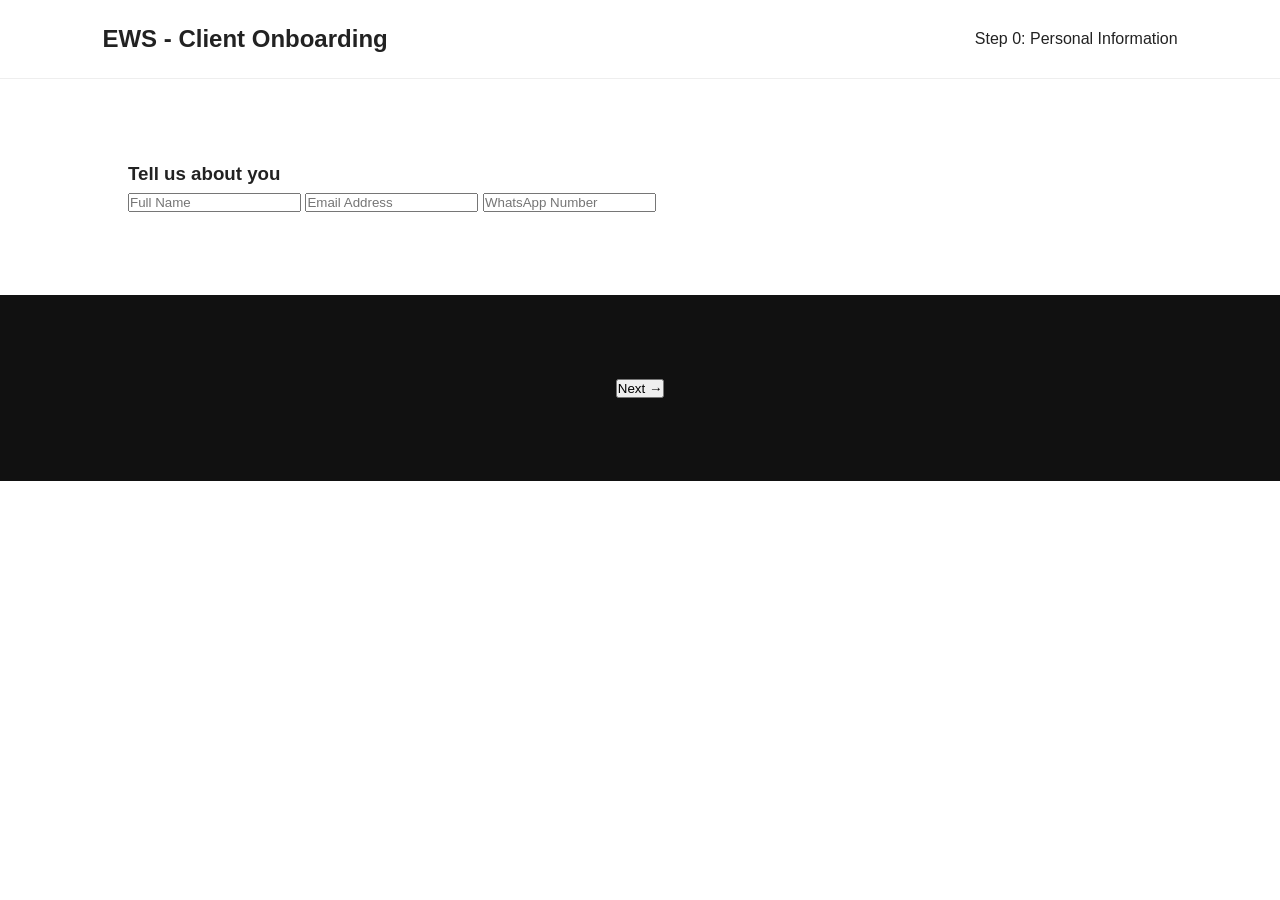
<file: request-step0.html>
<!DOCTYPE html>
<html lang="en">

<head>
<meta charset="UTF-8">
<meta name="viewport" content="width=device-width, initial-scale=1.0">
<title>Step 0 | Client Info</title>
<link rel="stylesheet" href="style.css">
</head>

<body>

<header>
    <h2>EWS - Client Onboarding</h2>
    <p>Step 0: Personal Information</p>
</header>

<section class="form-box">

    <h3>Tell us about you</h3>

    <input type="text" id="fullName" placeholder="Full Name">
    <input type="email" id="email" placeholder="Email Address">
    <input type="text" id="whatsapp" placeholder="WhatsApp Number">

</section>

<section class="cta">

    <button onclick="nextStep0()">Next →</button>

</section>

<script src="script.js"></script>

</body>

</html>
</file>
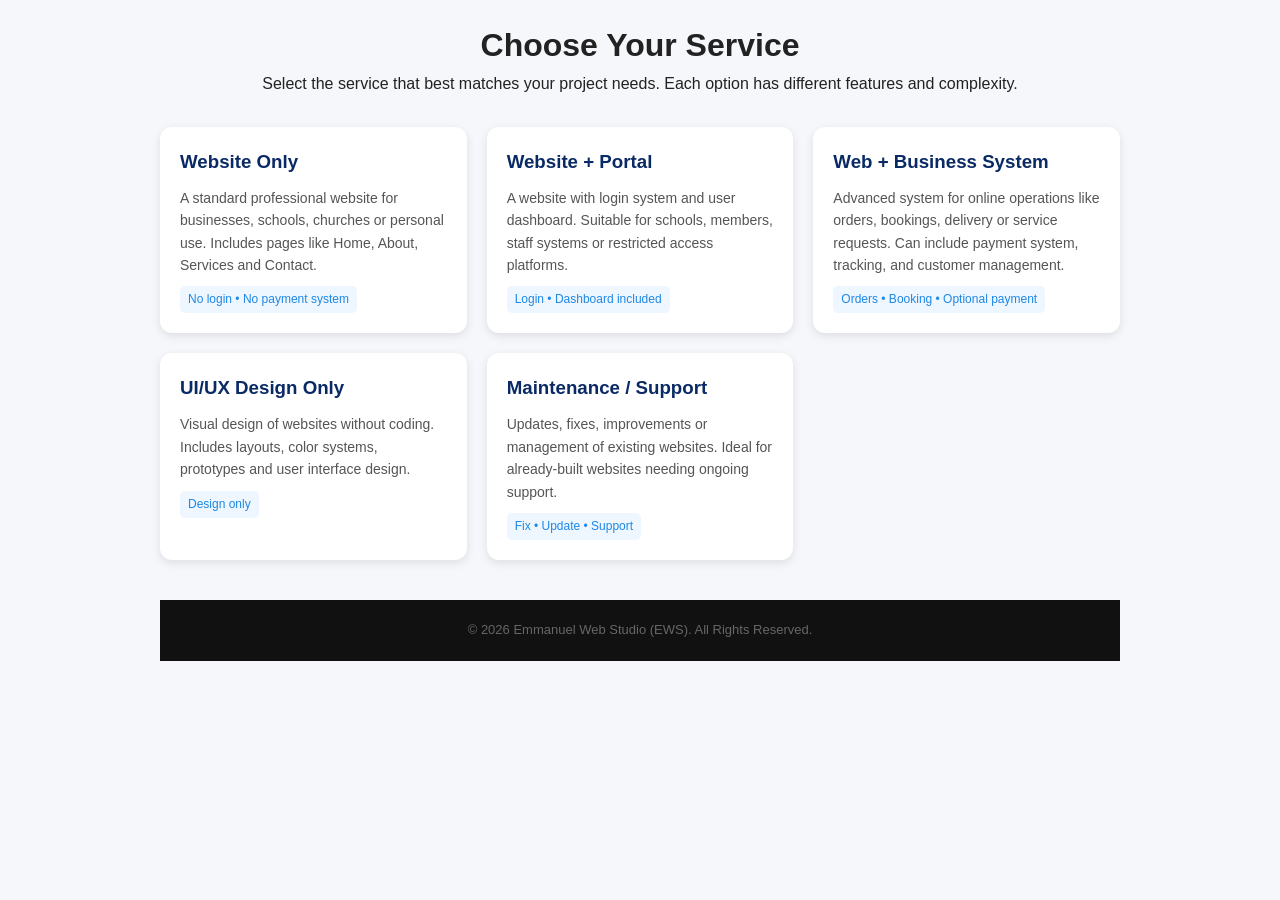
<file: request-step1.html>
<!DOCTYPE html>
<html lang="en">

<head>
<meta charset="UTF-8">
<meta name="viewport" content="width=device-width, initial-scale=1.0">
<title>Step 1 | Service Selection</title>

<link rel="stylesheet" href="style.css">

<style>
body{
    font-family:Arial;
    background:#f5f7fa;
    margin:0;
}

.container{
    max-width:1000px;
    margin:auto;
    padding:20px;
}

.header{
    text-align:center;
    margin-bottom:30px;
}

.card-grid{
    display:grid;
    grid-template-columns:repeat(auto-fit,minmax(250px,1fr));
    gap:20px;
}

.card{
    background:white;
    padding:20px;
    border-radius:12px;
    box-shadow:0 3px 10px rgba(0,0,0,0.1);
    cursor:pointer;
    transition:0.3s;
}

.card:hover{
    transform:translateY(-5px);
    border:2px solid #1E88E5;
}

.card h3{
    color:#0A2A66;
    margin-bottom:10px;
}

.card p{
    color:#555;
    font-size:14px;
    line-height:1.6;
}

.badge{
    display:inline-block;
    padding:4px 8px;
    font-size:12px;
    background:#eef6ff;
    color:#1E88E5;
    border-radius:5px;
    margin-top:10px;
}

footer{
    text-align:center;
    margin-top:40px;
    padding:20px;
    font-size:13px;
    color:#666;
}
</style>

</head>

<body>

<div class="container">

    <div class="header">
        <h1>Choose Your Service</h1>
        <p>Select the service that best matches your project needs. Each option has different features and complexity.</p>
    </div>

    <div class="card-grid">

        <!-- WEBSITE ONLY -->
        <div class="card" onclick="selectService('website')">
            <h3>Website Only</h3>
            <p>
                A standard professional website for businesses, schools, churches or personal use.
                Includes pages like Home, About, Services and Contact.
            </p>
            <span class="badge">No login • No payment system</span>
        </div>

        <!-- PORTAL -->
        <div class="card" onclick="selectService('portal')">
            <h3>Website + Portal</h3>
            <p>
                A website with login system and user dashboard.
                Suitable for schools, members, staff systems or restricted access platforms.
            </p>
            <span class="badge">Login • Dashboard included</span>
        </div>

        <!-- BUSINESS SYSTEM -->
        <div class="card" onclick="selectService('business')">
            <h3>Web + Business System</h3>
            <p>
                Advanced system for online operations like orders, bookings, delivery or service requests.
                Can include payment system, tracking, and customer management.
            </p>
            <span class="badge">Orders • Booking • Optional payment</span>
        </div>

        <!-- UI/UX -->
        <div class="card" onclick="selectService('uiux')">
            <h3>UI/UX Design Only</h3>
            <p>
                Visual design of websites without coding.
                Includes layouts, color systems, prototypes and user interface design.
            </p>
            <span class="badge">Design only</span>
        </div>

        <!-- MAINTENANCE -->
        <div class="card" onclick="selectService('maintenance')">
            <h3>Maintenance / Support</h3>
            <p>
                Updates, fixes, improvements or management of existing websites.
                Ideal for already-built websites needing ongoing support.
            </p>
            <span class="badge">Fix • Update • Support</span>
        </div>

    </div>

    <footer>
        © 2026 Emmanuel Web Studio (EWS). All Rights Reserved.
    </footer>

</div>

<script>
function selectService(service){
    sessionStorage.setItem("serviceType", service);
    window.location.href = "request-step2.html";
}
</script>

</body>

</html>
</file>
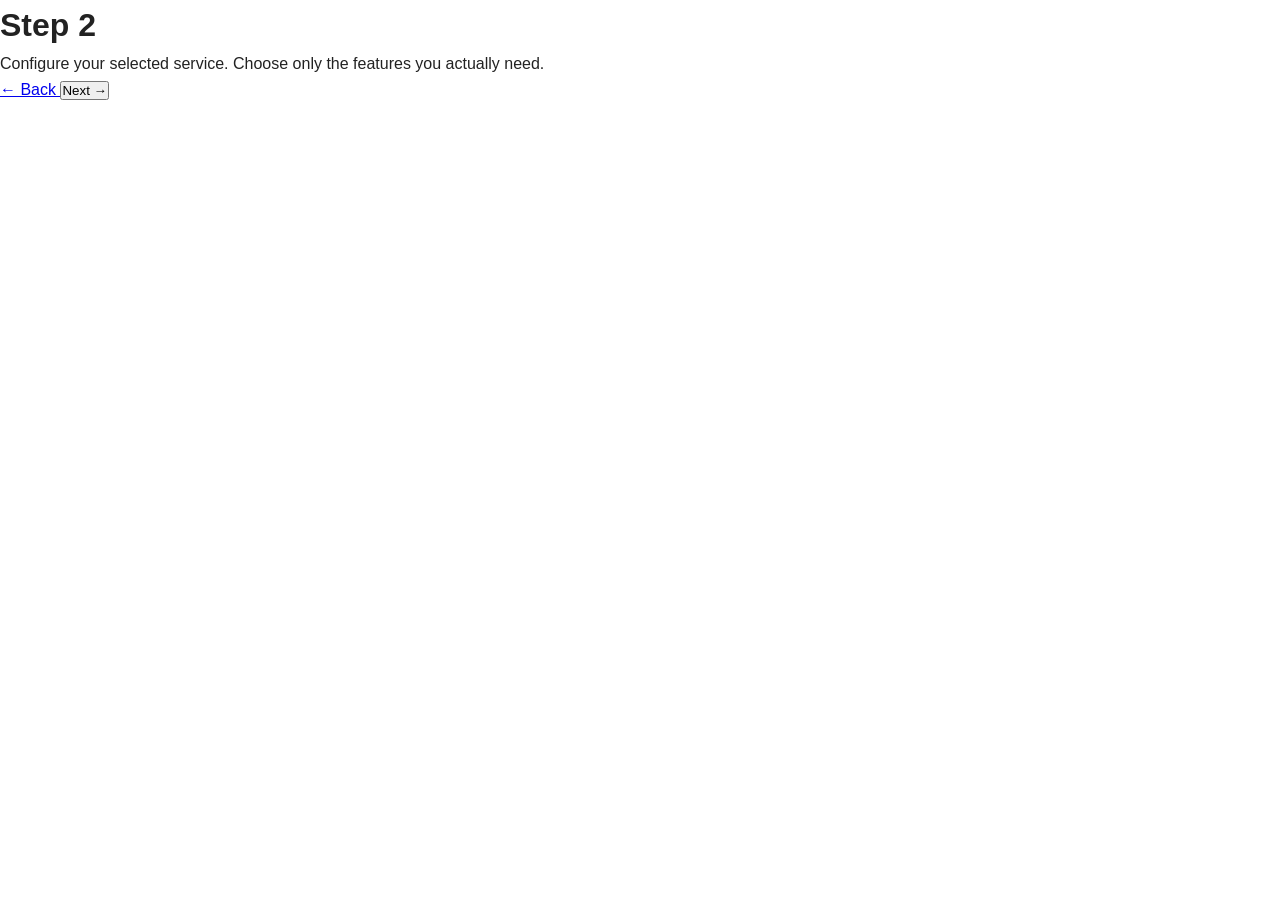
<file: request-step2.html>
<!DOCTYPE html>
<html lang="en">

<head>
<meta charset="UTF-8">
<meta name="viewport" content="width=device-width, initial-scale=1.0">

<title>Step 2 - Service Configuration</title>

<link rel="stylesheet" href="style.css">
</head>

<body>

<div class="form-container">

    <h1>Step 2</h1>

    <p>
        Configure your selected service. Choose only the features
        you actually need.
    </p>

    <div id="serviceOptions">

    </div>

    <div class="form-actions">

        <a href="request-step1.html" class="back-btn">
            ← Back
        </a>

        <button onclick="saveStep2()" class="next-btn">
            Next →
        </button>

    </div>

</div>

<script src="script.js"></script>

</body>

</html>
</file>
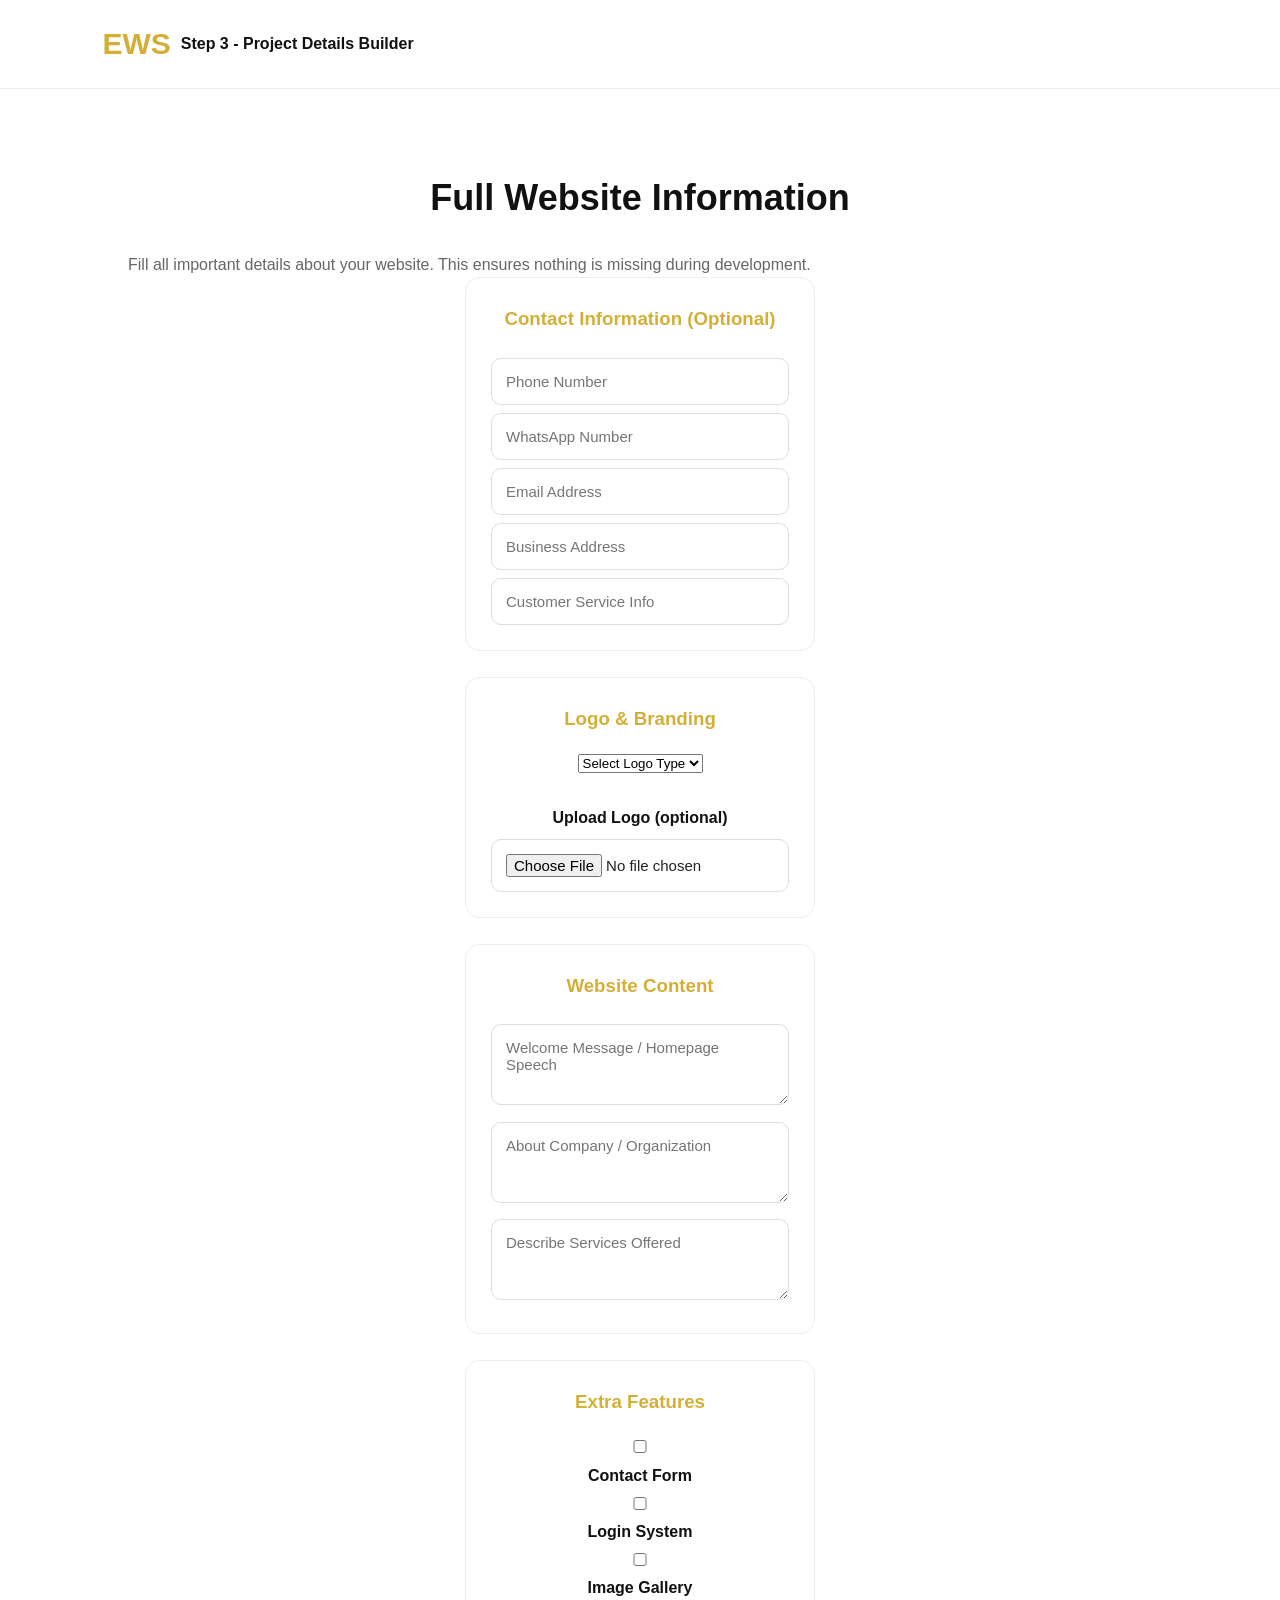
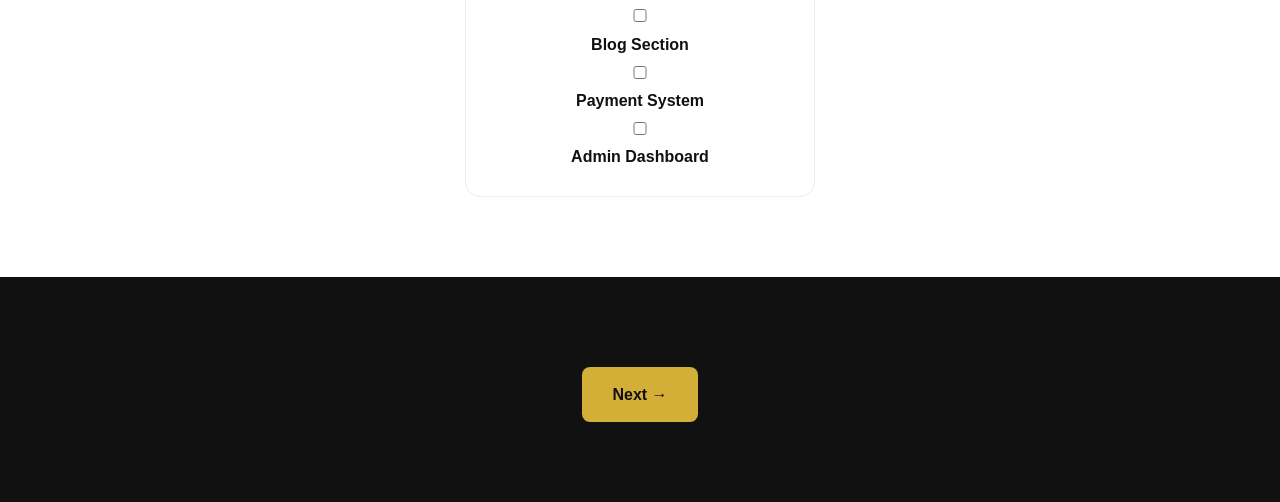
<file: request-step3.html>
<!DOCTYPE html>
<html lang="en">

<head>
<meta charset="UTF-8">
<meta name="viewport" content="width=device-width, initial-scale=1.0">
<title>Step 3 | EWS</title>
<link rel="stylesheet" href="style.css">
</head>

<body>

<header>

    <div class="logo">
        <h2>EWS</h2>
        <span>Step 3 - Project Details Builder</span>
    </div>

</header>

<section class="services">

<h2>Full Website Information</h2>

<p style="color:#666;">
Fill all important details about your website. This ensures nothing is missing during development.
</p>

<div class="service-card">

    <h3>Contact Information (Optional)</h3>

    <input type="text" id="contactPhone" placeholder="Phone Number">
    <input type="text" id="contactWhatsApp" placeholder="WhatsApp Number">
    <input type="email" id="contactEmail" placeholder="Email Address">
    <input type="text" id="contactAddress" placeholder="Business Address">
    <input type="text" id="customerService" placeholder="Customer Service Info">

</div>

<br>

<div class="service-card">

    <h3>Logo & Branding</h3>

    <select id="logoType">
        <option value="">Select Logo Type</option>
        <option value="text">Text Logo</option>
        <option value="image">Image Logo</option>
        <option value="mixed">Mixed Logo</option>
    </select>

    <br><br>

    <label>Upload Logo (optional)</label>
    <input type="file" id="logoUpload">

</div>

<br>

<div class="service-card">

    <h3>Website Content</h3>

    <textarea id="welcomeSpeech" rows="3" placeholder="Welcome Message / Homepage Speech"></textarea>

    <textarea id="aboutText" rows="3" placeholder="About Company / Organization"></textarea>

    <textarea id="servicesText" rows="3" placeholder="Describe Services Offered"></textarea>

</div>

<br>

<div class="service-card">

    <h3>Extra Features</h3>

    <label><input type="checkbox" value="contactForm"> Contact Form</label><br>
    <label><input type="checkbox" value="login"> Login System</label><br>
    <label><input type="checkbox" value="gallery"> Image Gallery</label><br>
    <label><input type="checkbox" value="blog"> Blog Section</label><br>
    <label><input type="checkbox" value="payment"> Payment System</label><br>
    <label><input type="checkbox" value="admin"> Admin Dashboard</label>

</div>

</section>

<section class="cta">

    <a href="#" onclick="validateStep3()">Next →</a>

</section>

<script src="script.js"></script>

</body>

</html>
</file>
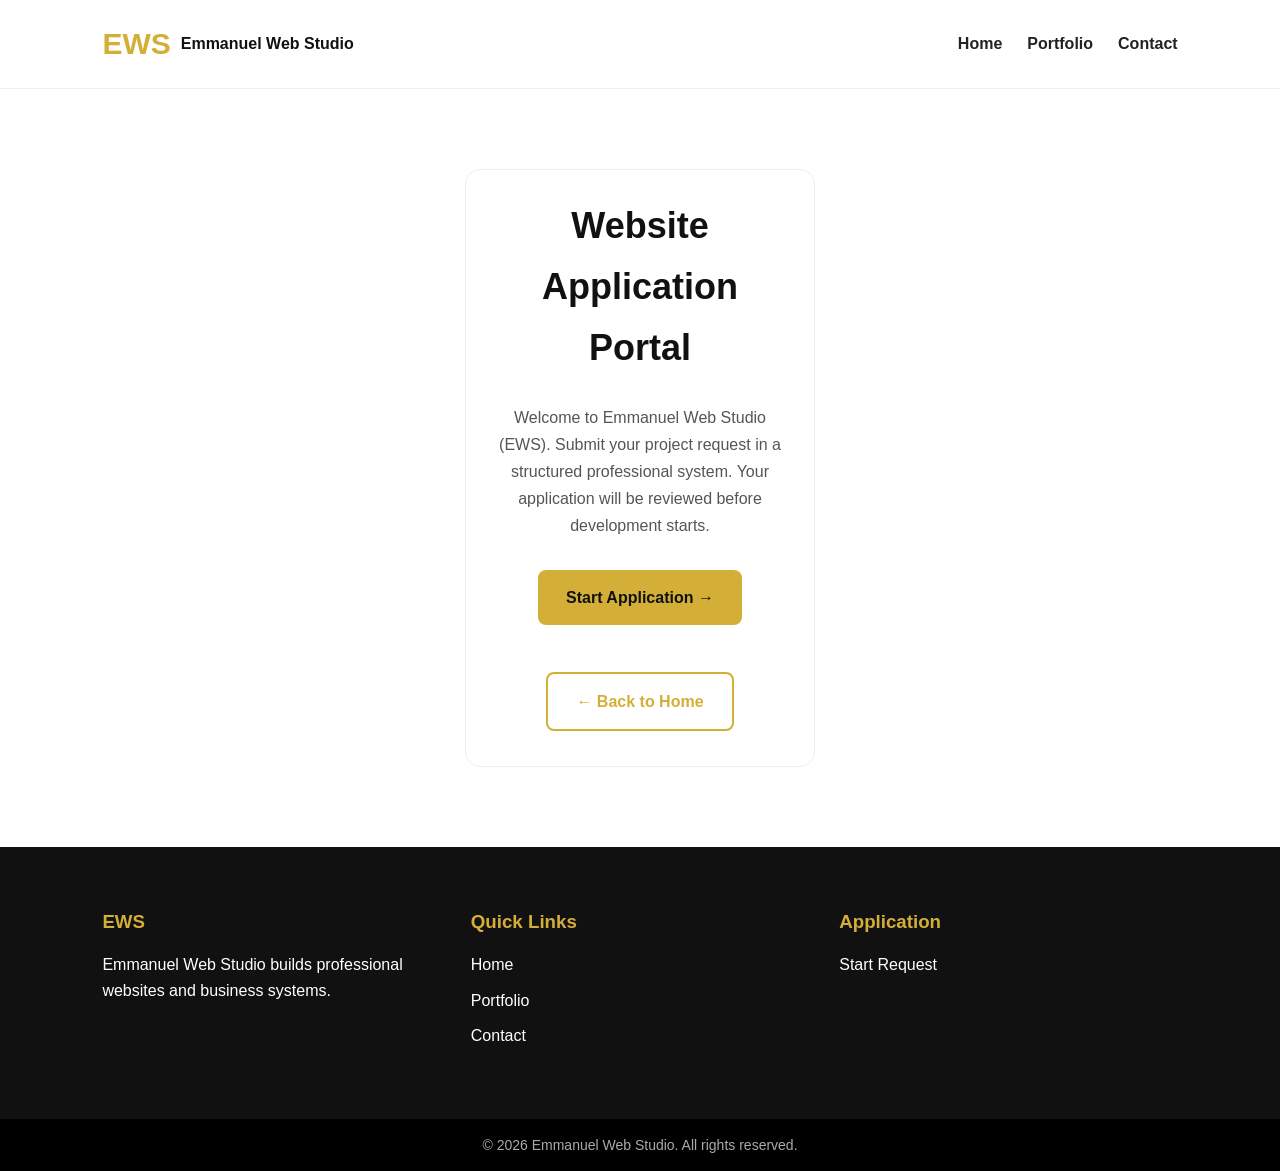
<file: request.html>
<!DOCTYPE html>
<html lang="en">

<head>
<meta charset="UTF-8">
<meta name="viewport" content="width=device-width, initial-scale=1.0">

<title>EWS Application Portal</title>

<link rel="stylesheet" href="style.css">
</head>

<body>

<header>
    <div class="logo">
        <h2>EWS</h2>
        <span>Emmanuel Web Studio</span>
    </div>

    <nav>
        <a href="index.html">Home</a>
        <a href="portfolio.html">Portfolio</a>
        <a href="contact.html">Contact</a>
    </nav>
</header>

<section>

    <div class="service-card">

        <h2>Website Application Portal</h2>

        <p>
            Welcome to Emmanuel Web Studio (EWS).  
            Submit your project request in a structured professional system.
            Your application will be reviewed before development starts.
        </p>

        <a href="request-step0.html" class="btn-primary">
            Start Application →
        </a>

        <br><br>

        <a href="index.html" class="btn-secondary">
            ← Back to Home
        </a>

    </div>

</section>

<footer>

    <div class="footer-column">
        <h3>EWS</h3>
        <p>Emmanuel Web Studio builds professional websites and business systems.</p>
    </div>

    <div class="footer-column">
        <h3>Quick Links</h3>
        <a href="index.html">Home</a>
        <a href="portfolio.html">Portfolio</a>
        <a href="contact.html">Contact</a>
    </div>

    <div class="footer-column">
        <h3>Application</h3>
        <a href="request-step0.html">Start Request</a>
    </div>

</footer>

<div class="copyright">
    © 2026 Emmanuel Web Studio. All rights reserved.
</div>

</body>

</html>
</file>
<file: style.css>
/* ===================================
   EMMANUEL WEB STUDIO
   PREMIUM WHITE + GOLD THEME (CLEAN FIXED VERSION)
=================================== */

/* RESET */
*{
    margin:0;
    padding:0;
    box-sizing:border-box;
    font-family:Arial, sans-serif;
}

body{
    background:#ffffff;
    color:#222;
    line-height:1.6;
}

/* ===================================
   HEADER
=================================== */

header{
    display:flex;
    justify-content:space-between;
    align-items:center;
    padding:20px 8%;
    background:#ffffff;
    border-bottom:1px solid #eee;
    position:sticky;
    top:0;
    z-index:1000;
}

.logo{
    display:flex;
    align-items:center;
    gap:10px;
}

.logo h2{
    color:#D4AF37;
    font-size:30px;
}

.logo span{
    font-weight:bold;
    color:#111;
}

nav{
    display:flex;
    gap:25px;
    flex-wrap:wrap;
}

nav a{
    text-decoration:none;
    color:#222;
    font-weight:600;
    transition:0.3s;
}

nav a:hover{
    color:#D4AF37;
}

/* ===================================
   HERO
=================================== */

.hero{
    display:flex;
    align-items:center;
    justify-content:space-between;
    padding:80px 8%;
    gap:50px;
}

.hero-text{
    flex:1;
}

.hero-text h1{
    font-size:55px;
    line-height:1.2;
    margin-bottom:20px;
    color:#111;
}

.hero-text p{
    font-size:18px;
    margin-bottom:30px;
    color:#666;
}

.hero-buttons{
    display:flex;
    gap:15px;
    flex-wrap:wrap;
}

/* BUTTONS */
.btn-primary{
    background:#D4AF37;
    color:#111;
    text-decoration:none;
    padding:14px 28px;
    border-radius:8px;
    font-weight:bold;
    display:inline-block;
}

.btn-secondary{
    border:2px solid #D4AF37;
    color:#D4AF37;
    text-decoration:none;
    padding:14px 28px;
    border-radius:8px;
    font-weight:bold;
    display:inline-block;
}

/* HERO IMAGE */
.hero-image{
    flex:1;
}

.hero-image img{
    width:100%;
    border-radius:15px;
}

/* ===================================
   SECTIONS
=================================== */

section{
    padding:60px 8%;
}

section.hero{
    padding:80px 8%;
}

section h2{
    text-align:center;
    margin-bottom:25px;
    font-size:36px;
    color:#111;
}

/* ===================================
   GRID SYSTEMS
=================================== */

.service-grid,
.why-grid{
    display:grid;
    grid-template-columns:repeat(auto-fit,minmax(220px,1fr));
    gap:25px;
    margin-top:40px;
}

/* ===================================
   SERVICE CARDS
=================================== */

.service-card{
    background:#fff;
    border:1px solid #eee;
    border-radius:15px;
    padding:25px;
    text-align:center;
    line-height:1.7;
    transition:0.3s;
}

.service-card:hover{
    transform:translateY(-6px);
    border-color:#D4AF37;
}

.service-card h3{
    margin-bottom:15px;
    color:#D4AF37;
}

.service-card p{
    margin-bottom:20px;
    color:#555;
}

.service-card a{
    display:inline-block;
    margin:10px 8px;
}

/* ===================================
   PROJECTS
=================================== */

.project-grid{
    display:grid;
    grid-template-columns:repeat(auto-fit,minmax(300px,1fr));
    gap:25px;
}

.project-card{
    background:white;
    border-radius:15px;
    overflow:hidden;
    box-shadow:0 5px 15px rgba(0,0,0,0.08);
}

.project-card img{
    width:100%;
    height:220px;
    object-fit:cover;
}

.project-card h3{
    padding:15px 20px 5px;
}

.project-card p{
    padding:0 20px;
}

.project-card a{
    display:inline-block;
    margin:20px;
    text-decoration:none;
    background:#D4AF37;
    color:#111;
    padding:10px 20px;
    border-radius:8px;
    font-weight:bold;
}

/* ===================================
   WHY CHOOSE US
=================================== */

.why-box{
    background:#fafafa;
    padding:30px;
    text-align:center;
    border-radius:15px;
    font-weight:bold;
    border-left:5px solid #D4AF37;
}

/* ===================================
   CTA
=================================== */

.cta{
    text-align:center;
    background:#111;
    color:white;
}

.cta h2{
    color:white;
}

.cta p{
    margin-bottom:25px;
}

.cta a{
    display:inline-block;
    text-decoration:none;
    background:#D4AF37;
    color:#111;
    padding:15px 30px;
    border-radius:8px;
    font-weight:bold;
    margin-top:10px;
    cursor:pointer;
}

/* ===================================
   REQUEST FORM SYSTEM
=================================== */

.form-page{
    display:flex;
    justify-content:center;
    align-items:center;
    min-height:80vh;
    padding:40px 8%;
}

.service-card input,
.service-card textarea{
    width:100%;
    padding:14px;
    border:1px solid #ddd;
    border-radius:10px;
    font-size:15px;
    margin-top:8px;
    outline:none;
    transition:0.3s;
}

.service-card input:focus,
.service-card textarea:focus{
    border-color:#D4AF37;
    box-shadow:0 0 8px rgba(212,175,55,0.3);
}

.service-card label{
    font-weight:bold;
    color:#111;
}

/* ===================================
   FOOTER
=================================== */

footer{
    background:#111;
    color:white;
    display:grid;
    grid-template-columns:repeat(auto-fit,minmax(250px,1fr));
    gap:30px;
    padding:60px 8%;
}

.footer-column h3{
    color:#D4AF37;
    margin-bottom:15px;
}

.footer-column a{
    display:block;
    color:white;
    text-decoration:none;
    margin-bottom:10px;
}

.footer-column a:hover{
    color:#D4AF37;
}

.copyright{
    background:#000;
    color:#aaa;
    text-align:center;
    padding:15px;
    font-size:14px;
}

/* ===================================
   MOBILE
=================================== */

@media(max-width:768px){

    header{
        flex-direction:column;
        gap:15px;
    }

    nav{
        justify-content:center;
    }

    .hero{
        flex-direction:column;
        text-align:center;
    }

    .hero h1{
        font-size:38px;
    }

    .hero-buttons{
        justify-content:center;
    }
}@media (min-width: 1024px){

    /* CONTAINER CONTROL FOR ALL SECTIONS */
    section{
        padding:80px 10%;
    }

    /* LIMIT WIDTH FOR BETTER READABILITY */
    .service-grid{
        max-width:1100px;
        margin:auto;
    }

    /* CONTACT CARDS ALIGN BETTER */
    .service-card{
        max-width:350px;
        margin:auto;
    }

    /* HERO FIX ON DESKTOP CONTACT PAGE */
    .hero{
        max-width:1200px;
        margin:auto;
    }

    /* CONTACT FORM CENTER CONTROL */
    .form-page{
        display:flex;
        justify-content:center;
        align-items:center;
        padding:60px 10%;
    }

}
</file>
